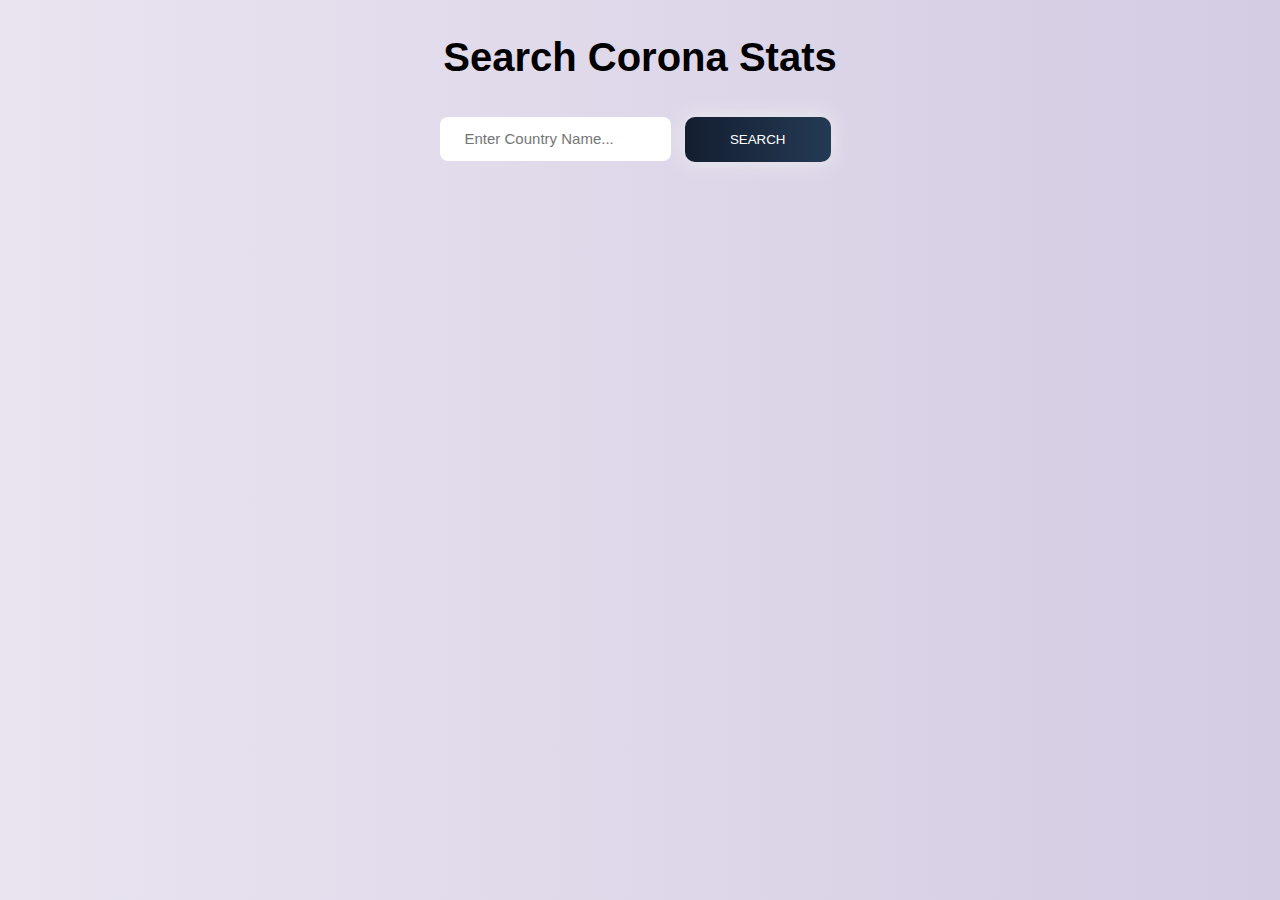
<file: CORONA API/index.html>
<!DOCTYPE html>
<html lang="en">
    <head>
        <meta charset="UTF-8">
        <meta name="viewport" content="width=device-width, initial-scale=1.0">
        <title>Corona Stats Search</title>
        <link rel="stylesheet" href="./style.css">
    </head>
    <body>
    <h1>Search Corona Stats</h1>
    
    <div class="search">
        <input type="text" id="countryName" placeholder="Enter Country Name...">
        <button id="searchBtn">Search</button>
    </div>
    
    <div id="result"></div>

    <script>
        document.getElementById("searchBtn").addEventListener("click", () => {
        const cName = document.getElementById("countryName").value.trim();
        if (!cName) {
            alert("Please enter a country name!");
            return;
        }
        searchCorona(cName);
        });

        async function searchCorona(country) {
        try {
            const url = `https://disease.sh/v3/covid-19/countries/${encodeURIComponent(country)}`;
            const res = await fetch(url);
            if (!res.ok) throw new Error("Country not found");
            const data = await res.json();

            console.log(data); 

            document.getElementById("result").innerHTML = `
            <h2>${data.country}</h2>
            <img src="${data.countryInfo.flag}" width="80" alt="flag"><br><br>
            <b>Cases:</b> ${data.cases.toLocaleString()} <br>
            <b>Deaths:</b> ${data.deaths.toLocaleString()} <br>
            <b>Recovered:</b> ${data.recovered.toLocaleString()} <br>
            <b>Active:</b> ${data.active.toLocaleString()}
            `;
        } catch (err) {
            console.error(err);
            document.getElementById("result").innerHTML = "Error fetching data.";
        }
        }
    </script>
    </body>
</html>
</file>
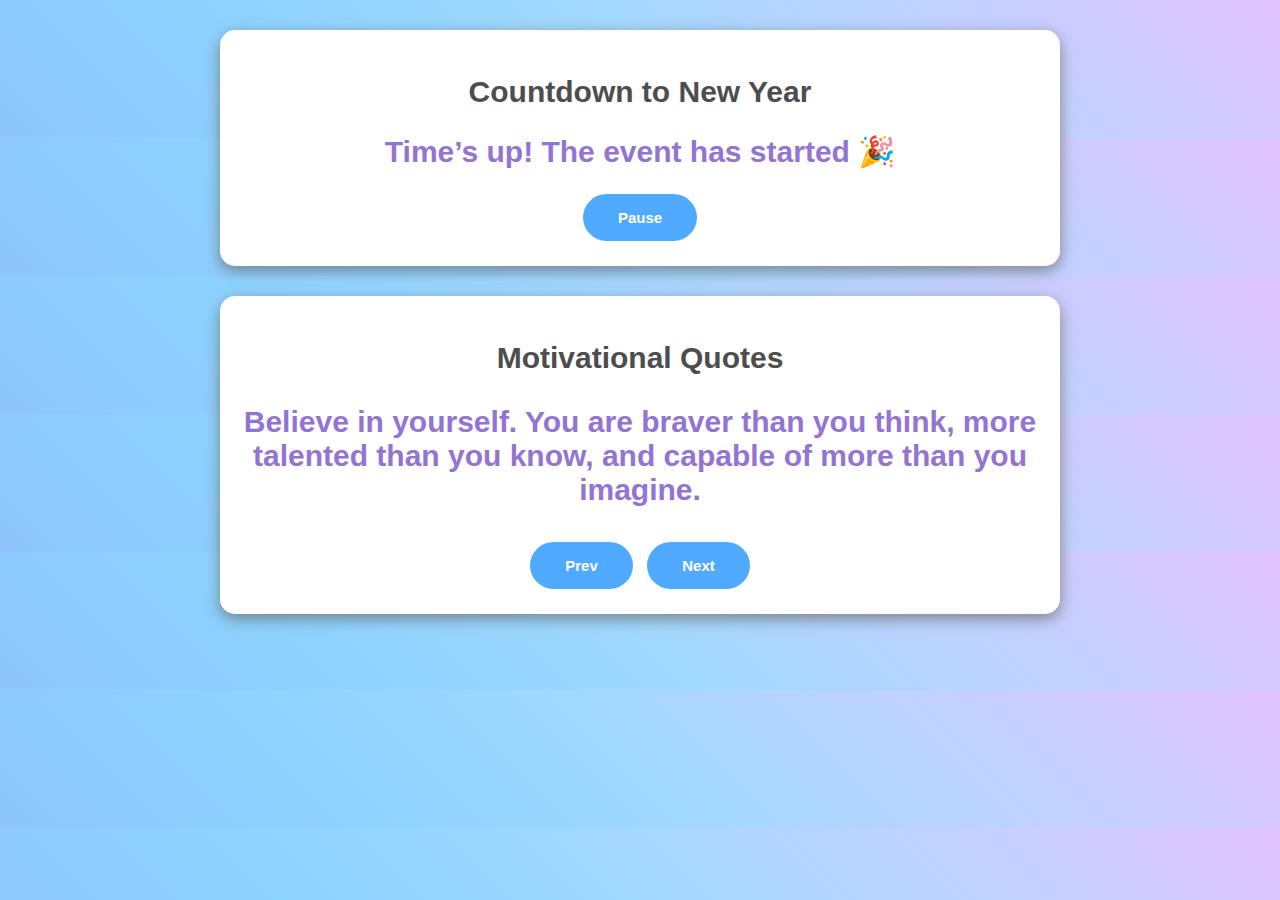
<file: Countdown & Quotes Application/index.html>
<!DOCTYPE html>
<html lang="en">
    <head>
        <meta charset="UTF-8">
        <meta name="viewport" content="width=device-width, initial-scale=1.0">
        <title>Countdown & Quotes Application</title>
        <link rel="stylesheet" href="./style.css">
    </head>
    <body>
        <div class="countdown-section">
            <h2>Countdown to New Year</h2>
            <div id="countdown"></div>
            <button id="toggleCountdown"></button>
        </div>
        
        <div class="quotes">
            <h2>Motivational Quotes</h2>
            <div id="quote"></div>
            <button id="prevQuote">Prev</button>
            <button id="nextQuote">Next</button>
        </div>
        
        <div id="modal">
            <div id="modalContent">
                <h2>Welcome</h2>
                <p>Stay motivated with Countdown & Quotes App!</p>
                <button id="closeModal">Close</button>
            </div>
        </div>

        <script src="./script.js"></script>
    </body>
</html>
</file>
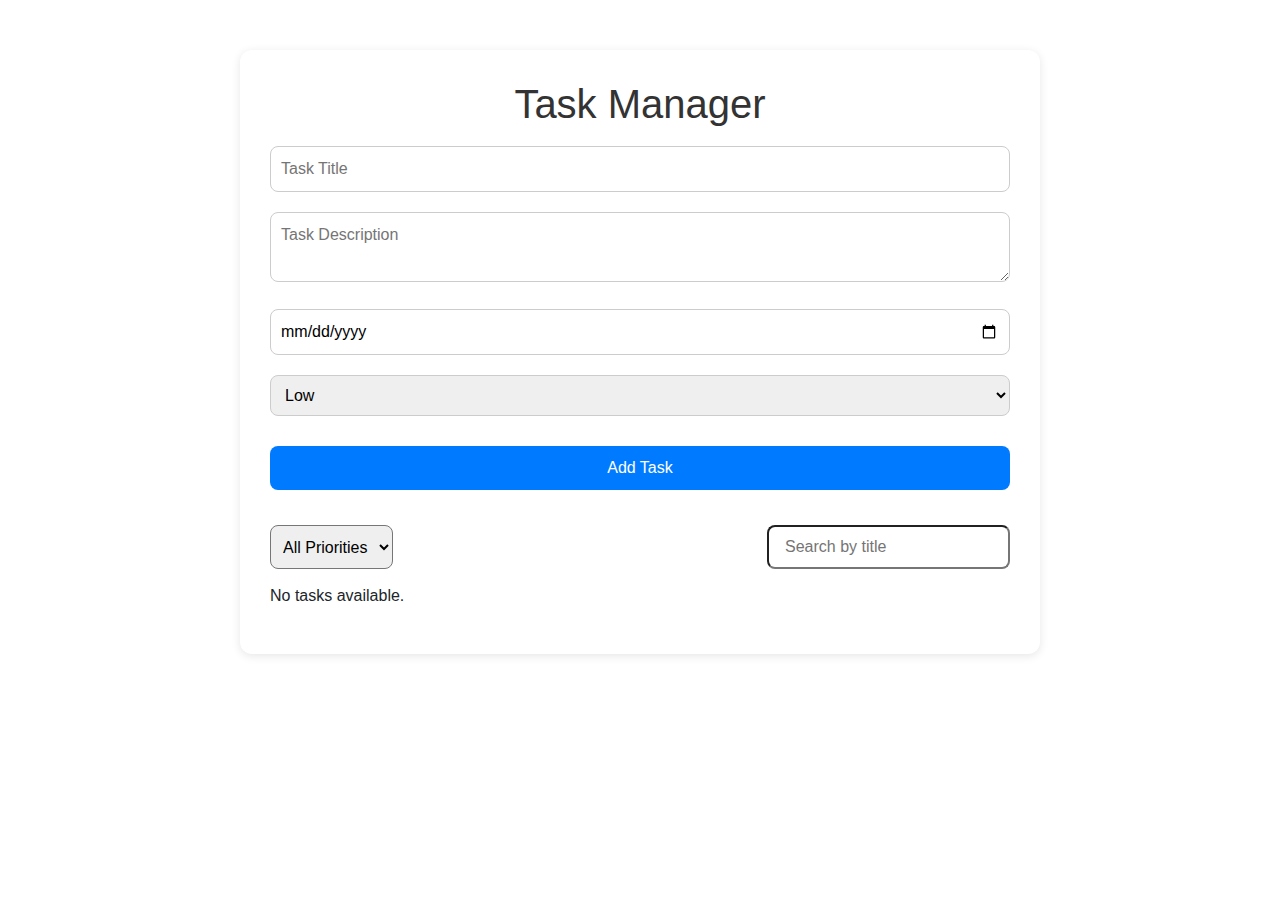
<file: Exam/index.html>
<!DOCTYPE html>
<html lang="en">
    <head>
        <meta charset="UTF-8">
        <meta name="viewport" content="width=device-width, initial-scale=1.0">
        <title>Task Manager</title>
        <link rel="stylesheet" href="./css/bootstrap.min.css">
        <link rel="stylesheet" href="./css/style.css">
    </head>

    <body>
        <div class="container">
            <h1>Task Manager</h1>

            <div class="task-form">
                <input type="text" id="title" placeholder="Task Title">
                <textarea id="description" placeholder="Task Description"></textarea>
                <input type="date" id="dueDate">
                <select id="priority">
                    <option value="low">Low</option>
                    <option value="medium">Medium</option>
                    <option value="high">High</option>
                </select>
                <button class="btn btn-primary w-100" onclick="addTask()">Add Task</button>
            </div>

            <div class="filter-section">
                <select id="filterPriority" onchange="filterTasks()" class="p-2 border-1 rounded-3">
                    <option value="all">All Priorities</option>
                    <option value="low">Low</option>
                    <option value="medium">Medium</option>
                    <option value="high">High</option>
                </select>

                <input type="text" id="searchBox" class="rounded-3 px-3 py-2" placeholder="Search by title" oninput="searchTasks()">
            </div>

            <div id="taskList"></div>
        </div>


        <script src="./js/bootstrap.bundle.min.js"></script>
        <script src="./js/script.js"></script>
    </body>
</html>
</file>
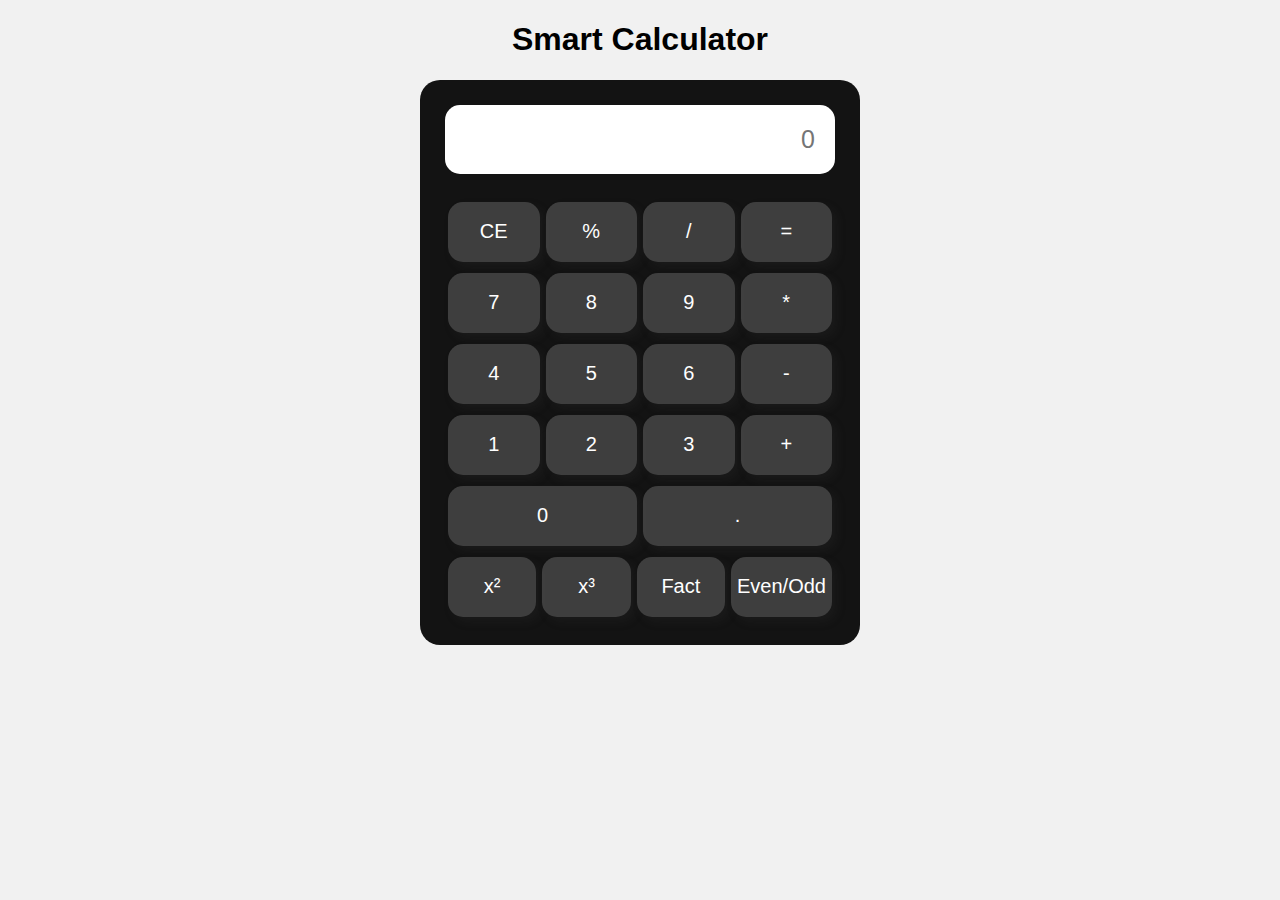
<file: Smart Calculator/index.html>
<!DOCTYPE html>
<html lang="en">
<head>
    <meta charset="UTF-8">
    <meta name="viewport" content="width=device-width, initial-scale=1.0">
    <title>Smart Calculator</title>
    <link rel="stylesheet" href="./style.css">
</head>
<body class="bg">
    <h1>Smart Calculator</h1>
    <div class="container bg-black">
        <div class="row">
            <input type="text" placeholder="0" id="display" readonly>
        </div>
        <div class="row">
            <button class="btn" onclick="clearDisplay()">CE</button>
            <button class="btn" onclick="toDisplay('%')">%</button>
            <button class="btn" onclick="toDisplay('/')">/</button>
            <button class="btn" onclick="calculate()">=</button>
        </div>
        <div class="row">
            <button class="btn" onclick="toDisplay('7')">7</button>
            <button class="btn" onclick="toDisplay('8')">8</button>
            <button class="btn" onclick="toDisplay('9')">9</button>
            <button class="btn" onclick="toDisplay('*')">*</button>
        </div>
        <div class="row">
            <button class="btn" onclick="toDisplay('4')">4</button>
            <button class="btn" onclick="toDisplay('5')">5</button>
            <button class="btn" onclick="toDisplay('6')">6</button>
            <button class="btn" onclick="toDisplay('-')">-</button>
        </div>
        <div class="row">
            <button class="btn" onclick="toDisplay('1')">1</button>
            <button class="btn" onclick="toDisplay('2')">2</button>
            <button class="btn" onclick="toDisplay('3')">3</button>
            <button class="btn" onclick="toDisplay('+')">+</button>
        </div>
        <div class="row">
            <button class="btn" onclick="toDisplay('0')">0</button>
            <button class="btn" onclick="toDisplay('.')">.</button>
        </div>
        <div class="row">
            <button class="btn" onclick="calculateSquare()">x²</button>
            <button class="btn" onclick="calculateCube()">x³</button>
            <button class="btn" onclick="calculateFactorial()">Fact</button>
            <button class="btn" onclick="checkEvenOdd()">Even/Odd</button>
        </div>
    </div>

    <script src="./script.js"></script>
</body>
</html>
</file>
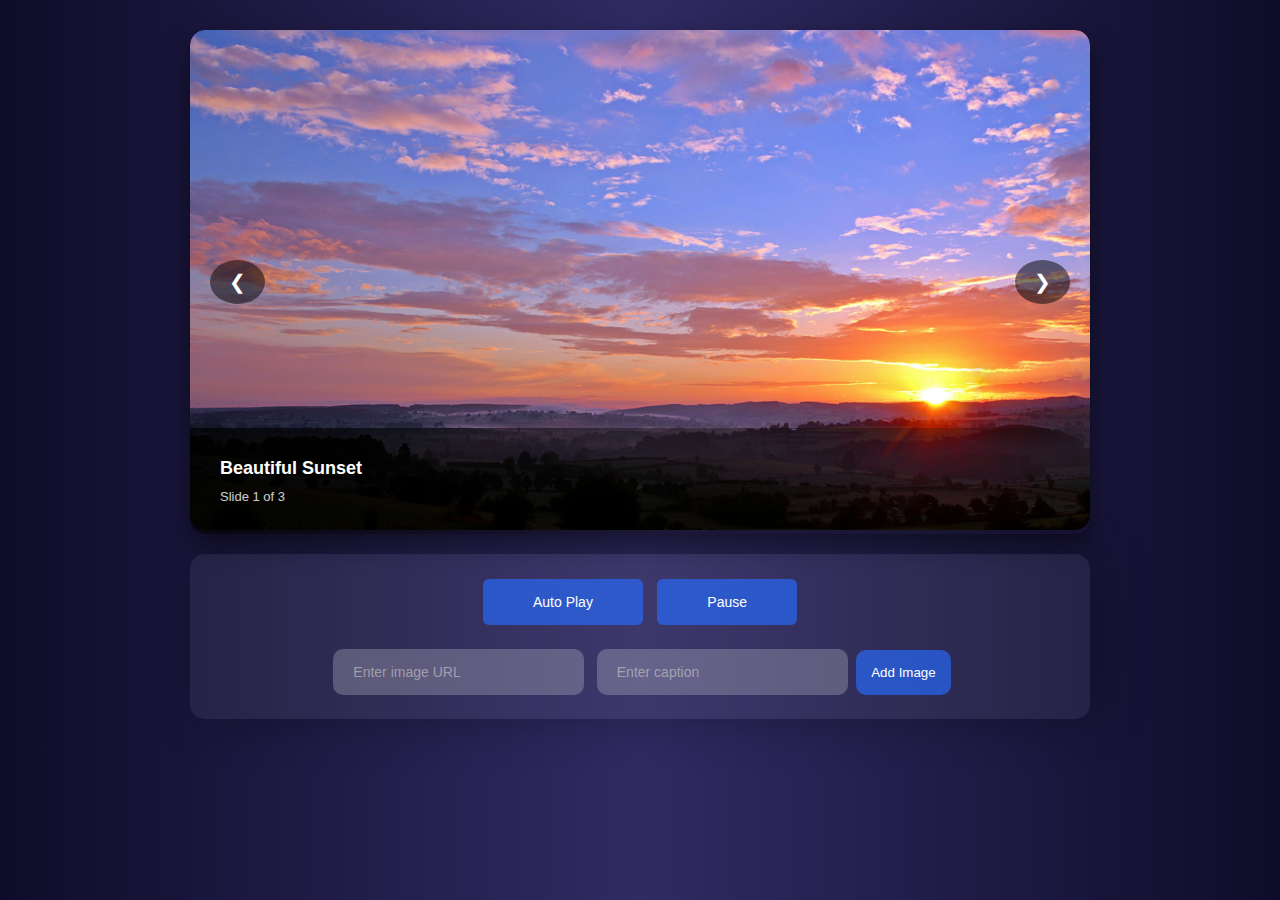
<file: Smart image slider/index.html>
<!DOCTYPE html>
<html lang="en">
    <head>
        <meta charset="UTF-8">
        <meta name="viewport" content="width=device-width, initial-scale=1.0">
        <title>Smart Image Slider</title>
        <link rel="stylesheet" href="./style.css">
    </head>
    <body>
        <section>
            <div class="slider">
                <div class="slide-container">
                    <img id="slideImage" src="" alt="Slider Image">
                    <button class="nav-btn prev" onclick="prevSlide()">❮</button>
                    <button class="nav-btn next" onclick="nextSlide()">❯</button>
                    <div class="caption-box">
                        <p id="caption"></p>
                        <p class="slide-counter" id="counter"></p>
                    </div>
                </div>

                <p class="message" id="message"></p>

                <div class="ctrl">
                    <div class="controls">
                        <button onclick="startAutoPlay()">Auto Play</button>
                        <button onclick="stopAutoPlay()">Pause</button>
                    </div>

                    <div class="input-section">
                        <input type="text" id="imgUrl" placeholder="Enter image URL">
                        <input type="text" id="imgCaption" placeholder="Enter caption">
                        <button onclick="addImage()">Add Image</button>
                    </div>
                </div>
            </div>
        </section>

        <script src="./script.js"></script>
    </body>

</html>
</file>
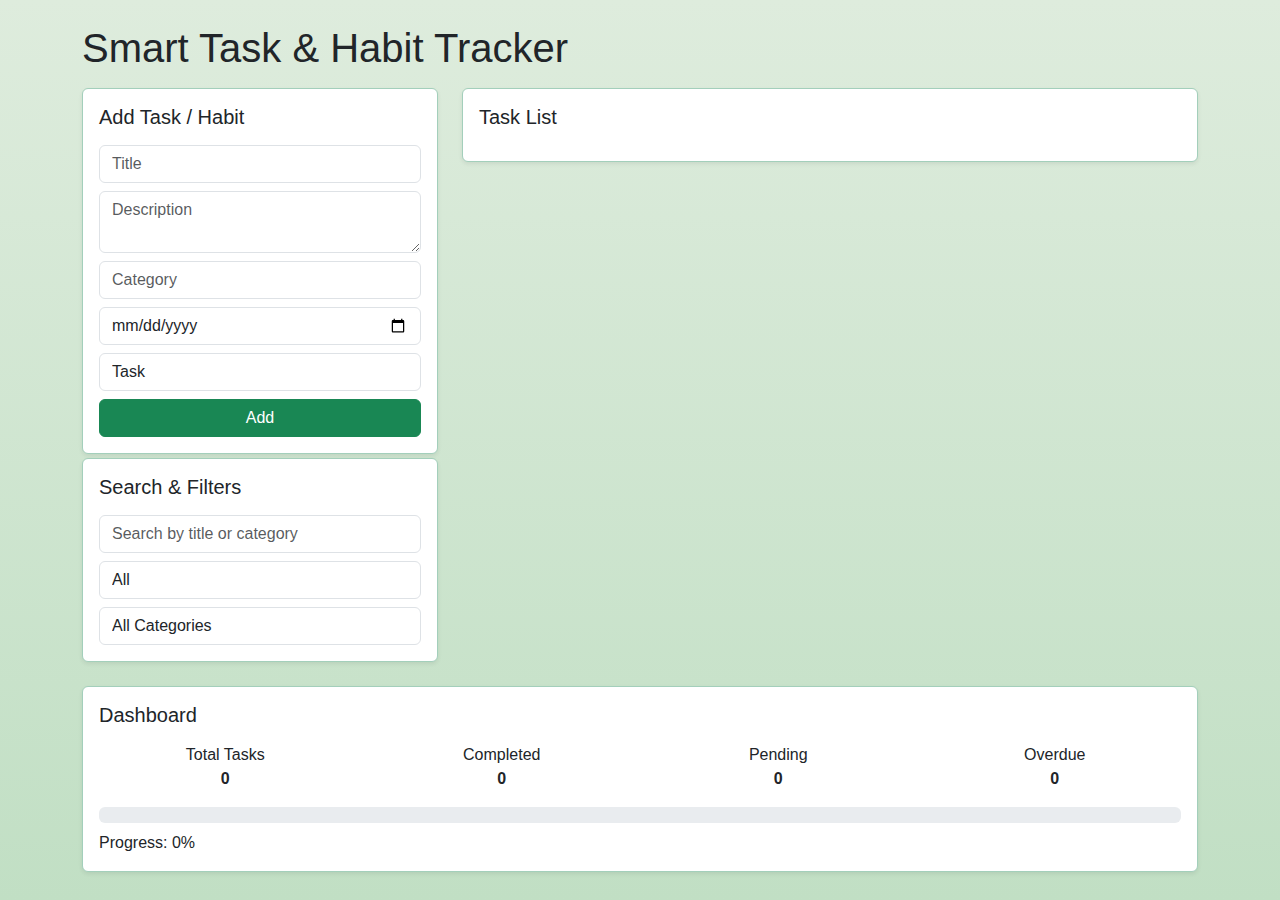
<file: Smart Task & Habit Tracker/index.html>
<!DOCTYPE html>
<html lang="en">
    <head>
        <meta charset="UTF-8">
        <meta name="viewport" content="width=device-width, initial-scale=1.0">
        <title>Smart Task & Habit Tracker</title>
        <link rel="stylesheet" href="./css/bootstrap.min.css">
        <link rel="stylesheet" href="./css/style.css">
    </head>
    <body class="p-4">
        <section>
            <div class="container align-items-center">
                <h1 class="pb-2">Smart Task & Habit Tracker</h1>
                <div class="row">
                    <div class="col-lg-4">
                        <div class="card p-3 shadow-sm border border-success-subtle">
                            <h2 class="h5 pb-2">Add Task / Habit</h2>
                            <form id="taskForm">
                                <input required id="title" placeholder="Title" class="form-control mb-2" />
                                <textarea id="description" placeholder="Description" rows="2"
                                    class="form-control mb-2"></textarea>
                                <input id="category" placeholder="Category" class="form-control mb-2" />
                                <input id="dueDate" type="date" class="form-control mb-2" />
                                <select id="type" class="form-control mb-2">
                                    <option value="task">Task</option>
                                    <option value="habit">Habit</option>
                                </select>
                                <button class="btn btn-success w-100" type="submit">Add</button>
                            </form>
                        </div>
                        <div class="card p-3 mt-1 shadow-sm border border-success-subtle">
                            <h2 class="h5 pb-2">Search & Filters</h2>
                            <input id="searchInput" placeholder="Search by title or category" class="form-control mb-2" />
                            <select id="statusFilter" class="form-control mb-2">
                                <option value="all">All</option>
                                <option value="pending">Pending</option>
                                <option value="completed">Completed</option>
                                <option value="overdue">Overdue</option>
                            </select>
                            <select id="categoryFilter" class="form-control">
                                <option value="all">All Categories</option>
                            </select>
                        </div>


                    </div>
                    <div class="col-lg-8">
                        <div class="card p-3 shadow-sm border border-success-subtle">
                            <h2 class="h5 pb-2">Task List</h2>
                            <div id="tasksContainer"></div>
                        </div>
                    </div>
                </div>
            </div>
        </section>
        <section>
            <div class="container mt-4">
                <div class="card p-3 shadow-sm border border-success-subtle">
                    <h2 class="h5 pb-2">Dashboard</h2>
                    <div class="row text-center">
                        <div class="col-3">
                            <div>Total Tasks</div>
                            <div id="totalTasks" class="fw-bold">0</div>
                        </div>
                        <div class="col-3">
                            <div>Completed</div>
                            <div id="completedTasks" class="fw-bold">0</div>
                        </div>
                        <div class="col-3">
                            <div>Pending</div>
                            <div id="pendingTasks" class="fw-bold">0</div>
                        </div>
                        <div class="col-3">
                            <div>Overdue</div>
                            <div id="overdueTasks" class="fw-bold">0</div>
                        </div>
                    </div>
                    <div class="progress mt-3">
                        <div id="progressBar" class="progress-fill"></div>
                    </div>
                    <div id="progressText" class="mt-2">Progress: 0%</div>
                </div>
            </div>
        </section>


        <script src="./js/bootstrap.bundle.min.js"></script>
        <script src="./js/script.js"></script>
    </body>
</html>
</file>
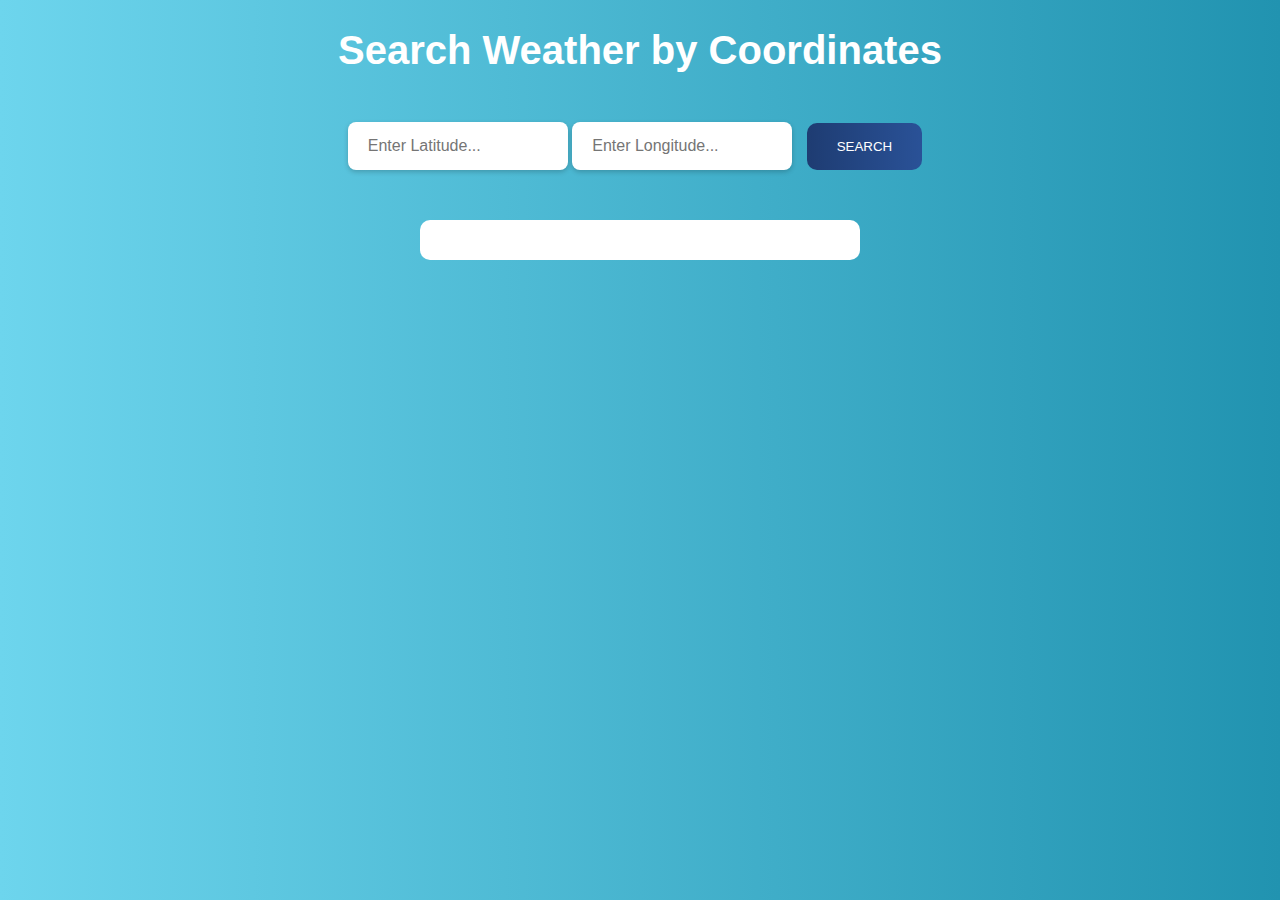
<file: Weather API/index.html>
<!DOCTYPE html>
<html lang="en">
    <head>
    <meta charset="UTF-8">
    <meta name="viewport" content="width=device-width, initial-scale=1.0">
    <title>Weather Search (Lat & Lon)</title>
    <link rel="stylesheet" href="./style.css">
    </head>

    <body>
    <h1>Search Weather by Coordinates</h1>
    
    <div class="search">
        <input type="number" id="lat" placeholder="Enter Latitude...">
        <input type="number" id="lon" placeholder="Enter Longitude...">
        <button id="searchBtn">Search</button>
    </div>
    
    <div id="result"></div>

    <script>
        const apiKey = "bbe6f193b5a349a58a4caeedf9cf4e6e";

        document.getElementById("searchBtn").addEventListener("click", () => {
        const lat = document.getElementById("lat").value.trim();
        const lon = document.getElementById("lon").value.trim();

        if (!lat || !lon) {
            alert("Please enter both latitude and longitude!");
            return;
        }
        searchWeather(lat, lon);
        });

        async function searchWeather(lat, lon) {
            try {
                const url = `https://api.openweathermap.org/data/2.5/weather?lat=${lat}&lon=${lon}&appid=${apiKey}&units=metric`;

                const res = await fetch(url);
                if (!res.ok) throw new Error("Invalid coordinates");
                const data = await res.json();

                console.log(data);

                document.getElementById("result").innerHTML = `
                <h2>${data.name ? data.name + "," : ""} ${data.sys.country || ""}</h2>
                <b>Latitude:</b> ${lat}<br>
                <b>Longitude:</b> ${lon} <br>
                <b>Temperature:</b> ${data.main.temp}°C <br>
                <b>Weather:</b> ${data.weather[0].description} <br>
                <b>Humidity:</b> ${data.main.humidity}% <br>
                <b>Wind Speed:</b> ${data.wind.speed} m/s
                `;
            } catch (err) {
                console.error(err);
                document.getElementById("result").innerHTML = "Error fetching data.";
            }
        }
    </script>
    </body>
</html>
</file>
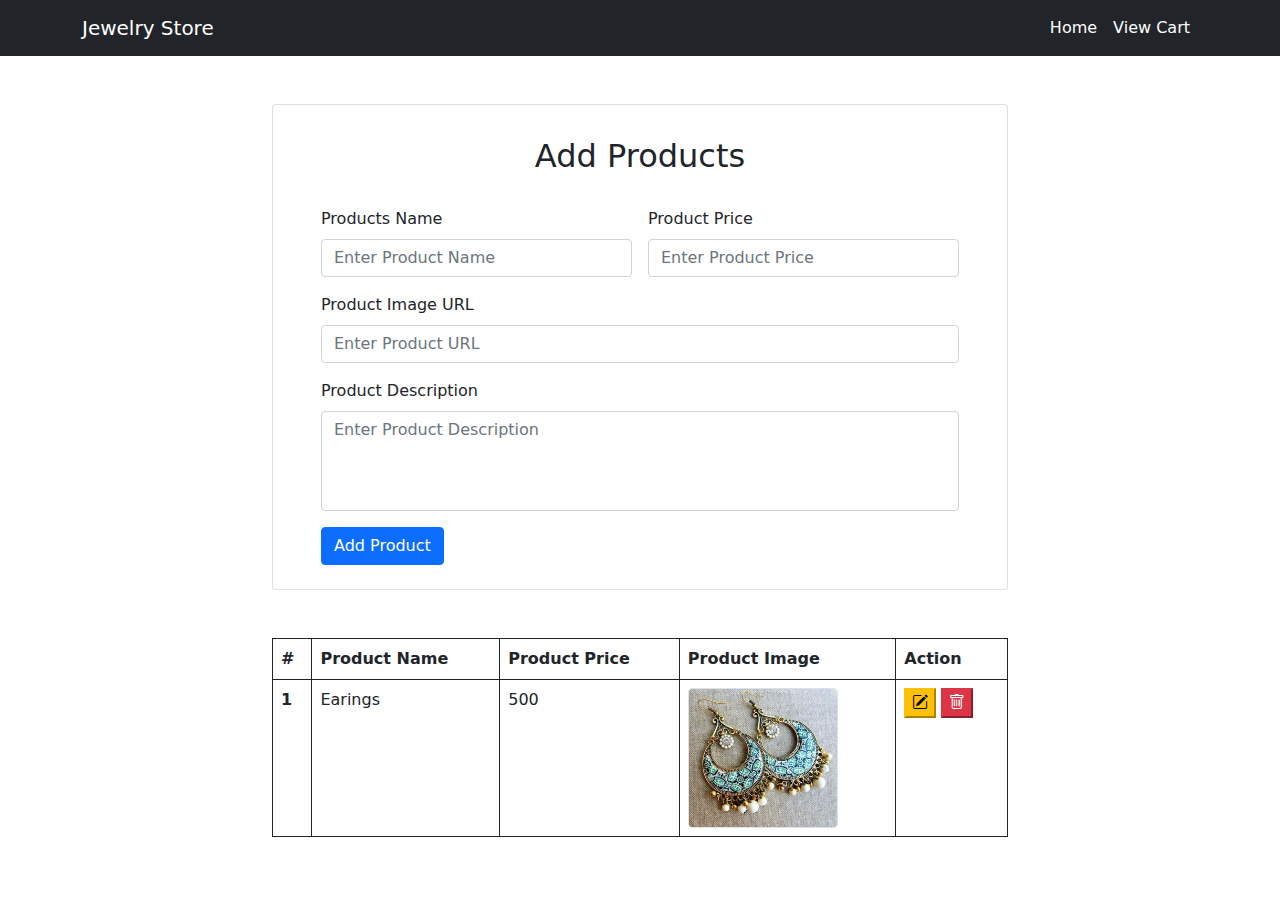
<file: E-Commerce Project/addProduct.html>
<!DOCTYPE html>
<html lang="en">
    <head>
        <meta charset="UTF-8">
        <meta name="viewport" content="width=device-width, initial-scale=1.0">
        <title>Product</title>
        <!-- Bootestrap icon css -->
        <link rel="stylesheet" href="./assets/css/bootstrap-icons.min.css">
        <!-- Bootstrap css -->
        <link rel="stylesheet" href="./assets/css/bootstrap.min.css">
        <!-- custom css -->
        <link rel="stylesheet" href="./assets/css/style.css">
    </head>
    <body>
        <header>
            <nav class="navbar bg-dark navbar-expand-lg bg-body-tertiary navbar-dark">
                <div class="container">
                    <a class="navbar-brand" href="#">Jewelry Store</a>
                    <button class="navbar-toggler" type="button" data-bs-toggle="collapse"
                        data-bs-target="#navbarSupportedContent" aria-controls="navbarSupportedContent" aria-expanded="false"
                        aria-label="Toggle navigation">
                        <span class="navbar-toggler-icon"></span>
                    </button>
                    <div class="collapse navbar-collapse" id="navbarSupportedContent">
                        <ul class="navbar-nav ms-auto mb-2 mb-lg-0">
                            <li class="nav-item">
                                <a class="nav-link active" aria-current="page" href="./index.html">Home</a>
                            </li>
                            <li class="nav-item">
                                <a class="nav-link text-white" href="./cart.html">View Cart</a>
                            </li>
                        </ul>
                    </div>
                </div>
            </nav>
        </header>
        <main>
            <section class="mt-5">
                <div class="container">
                    <div class="row justify-content-center" id="productList">
                        <div class="col-8">
                            <div class="card px-5 py-4">
                                <form class="row g-3">
                                    <h2 class="text-center py-2">Add Products</h2>
                                    <div class="col-md-6">
                                        <label class="form-label">Products Name</label>
                                        <input type="text" class="form-control" id="productName" placeholder="Enter Product Name">
                                    </div>
                                    <div class="col-md-6">
                                        <label class="form-label">Product Price</label>
                                        <input type="number" class="form-control" id="price" placeholder="Enter Product Price">
                                    </div>
                                    <div class="col-12">
                                        <label class="form-label">Product Image URL</label>
                                        <input type="text" class="form-control" id="image" placeholder="Enter Product URL">
                                    </div>
                                    <div class="col-12">
                                        <label class="form-label">Product Description</label>
                                        <textarea name="" class="form-control" id="productDesc" placeholder="Enter Product Description"></textarea>
                                    </div>
                                    
                                    
                                    <div class="col-12">
                                        <button type="submit" class="btn btn-primary">Add Product</button>
                                    </div>
                                </form>
                            </div>
                        </div>
                    </div>
                </div>
            </section>
            <section class="mt-5">
                <div class="container">
                    <div class="row justify-content-center">
                        <div class="col-8">
                            <table class="table table-bordered border-dark">
                                <thead>
                                    <tr>
                                        <th scope="col">#</th>
                                        <th scope="col">Product Name</th>
                                        <th scope="col">Product Price</th>
                                        <th scope="col">Product Image</th>
                                        <th scope="col">Action</th>
                                    </tr>
                                </thead>
                                <tbody>
                                    <tr>
                                        <th scope="row">1</th>
                                        <td>Earings</td>
                                        <td>500</td>
                                        <td>
                                            <img src="./assets/images/earings.jpeg" alt="" class="img-thumbnail p-0" width="150px">
                                        </td>
                                        <td>
                                            <button class="btn-warning">
                                                <i class="bi bi-pencil-square"></i>
                                            </button>
                                            <button class="btn-danger">
                                                <i class="bi bi-trash"></i>
                                            </button>
                                        </td>
                                    </tr>
                                </tbody>
                            </table>
                        </div>
                    </div>
                </div>
            </section>
        </main>
        <footer></footer>


        <!-- Bootstrap js -->
        <script src="./assets/js/bootstrap.bundle.min.js"></script>
        <!-- custom js -->
        <script src="./assets/js/script.js"></script>
    </body>
</html>
</file>
<file: CORONA API/style.css>
body{
    font-family: 'Segoe UI', Tahoma, Geneva, Verdana, sans-serif;
    display: flex;
    flex-direction: column;
    align-items: center;
    background: #D3CCE3;  /* fallback for old browsers */
background: -webkit-linear-gradient(to right, #E9E4F0, #D3CCE3);
background: linear-gradient(to right, #E9E4F0, #D3CCE3); 

}
h1{
    font-size: 40px;
}
input{
    padding: 14px 25px;
    font-size: 14px;
    border: none;
    border-radius: 8px;
}
input::placeholder{
    font-size: 15px;
}
#searchBtn {
    background-image: linear-gradient(to right, #141E30 0%, #243B55  51%, #141E30  100%);
}
#searchBtn{
margin: 10px;
padding: 15px 45px;
text-align: center;
text-transform: uppercase;
transition: 0.5s;
background-size: 200% auto;
color: white;            
box-shadow: 0 0 20px #eee;
border-radius: 10px;
border: none;
}
#searchBtn:hover {
background-position: right center;
color: #fff;
text-decoration: none;
}
#result {
    margin-top: 30px;
    border-radius: 12px;
    padding: 20px;
    width: 300px;
    text-align: center;
}
#result img {
    border-radius: 6px;
    width: 150px;
}
#result h2{
    margin: 10px 0;
    font-size: 30px;
}
</file>
<file: Countdown & Quotes Application/style.css>
body{
    background: linear-gradient(45deg, rgba(142, 197, 252, 1.000) 0.000%, rgba(141, 211, 255, 1.000) 25.000%, rgba(161, 216, 255, 1.000) 50.000%, rgba(193, 210, 255, 1.000) 75.000%, rgba(224, 195, 255, 1.000) 100.000%);
    font-family: 'Segoe UI', Tahoma, Geneva, Verdana, sans-serif;
    text-align: center;
    height: 100px;
}
#countdown{
    font-size: 30px;
    font-weight: 700;
    margin: 20px 0;
    color: #9274d3;
}
.countdown-section{
    background-color: #ffffff;
    width: 800px;
    margin: 30px auto;
    padding: 20px;
    border-radius: 15px;
    box-shadow: 0px 5px 15px 0px rgba(100, 100, 100, 0.7);
}
h2{
    font-size: 30px;
    color: #4d4d4d;
}
button{
    background: #50aaff;
    color: #ffffff;
    font-size: 15px;
    font-weight: 600;
    border: none;
    padding: 15px 35px;
    margin: 5px;
    border-radius: 50px;
    cursor: pointer;
    transition: all .3s;
}
button:hover{
    background: #2695fd;
}
#quote{
    font-size: 30px;
    margin: 30px 0;
    color: #9274d3;
    font-weight: 700;
}
.quotes{
    background-color: #ffffff;
    width: 800px;
    margin: 10px auto;
    padding: 20px;
    border-radius: 15px;
    box-shadow: 0px 5px 15px 0px rgba(100, 100, 100, 0.7);
}
#modal{
    display: none;
    position: fixed;
    top: 0;
    left: 0;
    width: 100%;
    height: 100%;
    background: rgba(0, 0, 0, 0.6);
    justify-content: center;
    align-items: center;
}
#modalContent{
    width: 500px;
    background: #fff;
    color: #333;
    padding: 20px 50px;
    border-radius: 10px;
    text-align: center;
    font-size: 20px;
}
#closeModal{
    margin-top: 15px;
    background: #dc143c;
    color: #fff;
    padding: 15px 35px;
    transition: all .3s;
}
#closeModal:hover{
    background-color: #ff2551;
}
</file>
<file: Exam/css/style.css>
body{
    font-family: Arial, sans-serif;
    margin: 0;
    padding: 0;
}
.container{
    width: 800px;
    margin: 50px auto;
    background: #fff;
    padding: 30px;
    border-radius: 12px;
    box-shadow: 0 2px 10px rgba(0,0,0,0.1);
}
h1{
    text-align: center;
    color: #333;
}
.task-form input, 
.task-form textarea, 
.task-form select{
    width: 100%;
    padding: 10px;
    margin: 10px 0;
    border-radius: 8px;
    border: 1px solid #ccc;
}
.task-form button{
    padding: 10px;
    margin: 20px 0px;
    background-color: #007bff;
    color: white;
    border: none;
    border-radius: 8px;
}
.task-form button:hover{
    background-color: #0056b3;
}
.filter-section{
    display: flex;
    justify-content: space-between;
    margin: 15px 0;
}
.task{
    background-color: #f0f0f0;
    margin: 10px 0;
    padding: 10px;
    border-radius: 8px;
}
.task h3{
    margin: 0;
}
.task p{
    margin: 5px 0;
}
button.edit-btn, button.delete-btn{
    padding: 5px 8px;
    border: none;
    border-radius: 6px;
}
.edit-btn{
    background-color: #28a745;
    color: white;
}
.delete-btn{
    background-color: #dc3545;
    color: white;
}
</file>
<file: Smart Calculator/style.css>
body{
    background-color: #f1f1f1;
    font-family: sans-serif;
}
h1{
    text-align: center;
}
.container{
    text-align: center;
    width: 400px;
    margin: auto;
    padding: 20px;
    background-color: rgb(19, 19, 19);
    border-radius: 20px;
}
.btn{
    width: 400px;
    height: 60px;
    font-size: 20px;
    box-shadow: 5px 5px 10px 0px rgba(56, 56, 56, 0.2);
    margin: 3px;
    border-radius: 15px;
    border: none;
    background-color:  rgba(102, 102, 102, 0.534);
    color: #fff;
    transition: all 0.2s;
}
.btn:hover{
    background-color: rgba(102, 102, 102, 0.820);
}
#display{
    padding: 20px;
    margin-bottom: 20px;
    font-size: 25px;    
    text-align: right;
    width: 100%;
    border: none;
    border-radius: 15px;
}
.row{
    display: flex;
    justify-content: space-between;
    margin: 5px;
}
</file>
<file: Smart image slider/style.css>
*{
    margin: 0;
}
body{
    font-family: 'Lucida Sans', 'Lucida Sans Regular', 'Lucida Grande', 'Lucida Sans Unicode', Geneva, Verdana, sans-serif;
    text-align: center;
    background: linear-gradient(to right, #0f0c29, #302b63, #0f0c29);
    margin: 0;
    color: white;
}
.slider{
    width: 100%;
    max-width: 900px;
    margin: 30px auto;
}
.slide-container{
    position: relative;
    overflow: hidden;
    border-radius: 15px;
    box-shadow: 0 10px 25px rgba(0,0,0,0.5);
}
.slide-container img{
    width: 100%;
    height: 500px;
    object-fit: cover;
    transition: opacity 0.5s ease-in-out;
    border-radius: 15px;
}
.nav-btn{
    position: absolute;
    top: 50%;
    transform: translateY(-50%);
    background: rgba(0,0,0,0.5);
    color: white;
    border: none;
    font-size: 20px;
    padding: 10px 19px;
    cursor: pointer;
    border-radius: 50%;
    transition: background 0.3s;
}
.nav-btn:hover{
    background: rgba(0,0,0,0.8);
}
.prev{ 
    left: 20px; 
}
.next{
     right: 20px;
}

/* Caption Box */
.caption-box{
    position: absolute;
    bottom: 0;
    width: 100%;
    background-image: linear-gradient(to left, rgba(0,0,0,0.1), rgba(0,0,0,0.7));
    color: #fff;
    padding: 30px 0px 30px 30px;
    text-align: left;
    font-size: 16px;
    border-radius: 0 0 15px 15px;
}
.caption-box #caption{
    font-size: 18px;
    font-weight: bold;
    padding: 0px 0 10px 0;
}
.slide-counter{
    font-size: 13px;
    opacity: 0.8;
}

/* Controls */
.ctrl{
    background-color: rgba(245, 245, 245, 0.068);
    border-radius: 15px;
    margin-top: 20px;
    padding: 20px;
    box-shadow: 10px 0px 50px rgba(0,0,0,0.3);
}
.controls button {
    padding: 15px 50px;
    margin: 5px;
    font-size: 14px;
    border: none;
    border-radius: 6px;
    cursor: pointer;
    background: #286cffa8;
    color: #fff;
    transition: background 0.3s;
}
.controls button:hover, .input-section button:hover{
    background: #09338da6;
}

/* Input Section */
.input-section{
    margin-top: 15px;
}
.input-section input{
    padding: 15px 50px 15px 20px;
    margin: 4px;
    border-radius: 10px;
    border: none;
    background-color: rgba(245, 245, 245, 0.233);
    font-size: 14px;
}
.input-section input::placeholder{
    color: #d3d3d394;
    font-weight: 500;
}
.input-section button{
    padding: 15px 15px;
    border: none;
    border-radius: 10px;
    background: #286cffa8;
    color: white;
    cursor: pointer;
    transition: ease 0.6s;
}
.message{
    color: #ff4444;
    margin-top: 10px;
}
</file>
<file: Smart Task & Habit Tracker/css/style.css>
* {
    margin: 0;
    box-sizing: border-box;
}

body {
    font-family: 'Segoe UI', Tahoma, Geneva, Verdana, sans-serif;
    background: linear-gradient(to top, #c1dfc4 0%, #deecdd 100%);
    height: 100vh;
}

.progress-fill {
    height: 100%;
    background-image: linear-gradient(to top, #0ba360 0%, #3cba92 100%);
    width: 0%;
    transition: width 0.3s;
}

.task-card {
    display: flex;
    justify-content: space-between;
    align-items: flex-start;
    padding: 10px;
    border: 1px solid #ddd;
    border-radius: 6px;
    margin-bottom: 10px;
    background: #fff;
}

.task-info {
    max-width: 70%;
}

.task-status {
    padding: 2px 6px;
    border-radius: 4px;
    font-size: 12px;
    display: inline-block;
}

.status-completed {
    background: #d4edda;
    color: #155724;
}

.status-pending {
    background: #fff3cd;
    color: #856404;
}

.status-overdue {
    background: #f8d7da;
    color: #721c24;
}
</file>
<file: Weather API/style.css>
body {
    font-family: Arial, sans-serif;
    background: #2193b0; 
    background: -webkit-linear-gradient(to right, #6dd5ed, #2193b0); 
    background: linear-gradient(to right, #6dd5ed, #2193b0); 
    display: flex;
    flex-direction: column;
    align-items: center;
}
h1 {
    font-size: 40px;
    margin: 20px 0;
    color: #fff;
}
.search {
    margin: 20px 0;
}
.search input {
    padding: 15px 20px;
    border: none;
    border-radius: 8px;
    outline: none;
    font-size: 16px;
    width: 180px;
    box-shadow: 0 2px 5px rgba(0,0,0,0.2);
}
#searchBtn{
    background-image: linear-gradient(to right, #1e3c72 0%, #2a5298  51%, #1e3c72  100%)
}
#searchBtn{
    margin: 10px;
    padding: 16px 30px;
    text-align: center;
    text-transform: uppercase;
    transition: 0.5s;
    background-size: 200% auto;
    color: white;        
    font-weight: 500;    
    border-radius: 10px;
    border: none;
}
#searchBtn:hover {
    background-position: right center;
    color: #fff;
}

#result {
    margin-top: 20px;
    padding: 20px;
    width: 400px;
    max-width: 90%;
    text-align: center;
    background: white;
    border-radius: 10px;
}
#result h2 {
    margin: 0 0 10px;
    font-size: 25px;
    font-weight: 600;
    color: #1e3c72;
}
#result img {
    margin: 10px 0;
}
#result b {
    padding-bottom: 10px;
    color: #808080a8;
}
</file>
<file: E-Commerce Project/assets/css/style.css>
textarea.form-control {
  resize: none;
  height: 100px;
}
input[type="number"]::-webkit-outer-spin-button,
input[type="number"]::-webkit-inner-spin-button {
  -webkit-appearance: none;
  margin: 0;
}
.card-img-top{
  height: 250px;
  object-fit: cover;
}
.card-text{
  width: 300px;
  display: -webkit-box;
  -webkit-box-orient: vertical;
  -webkit-line-clamp: 3;
  overflow: hidden;
}
</file>
